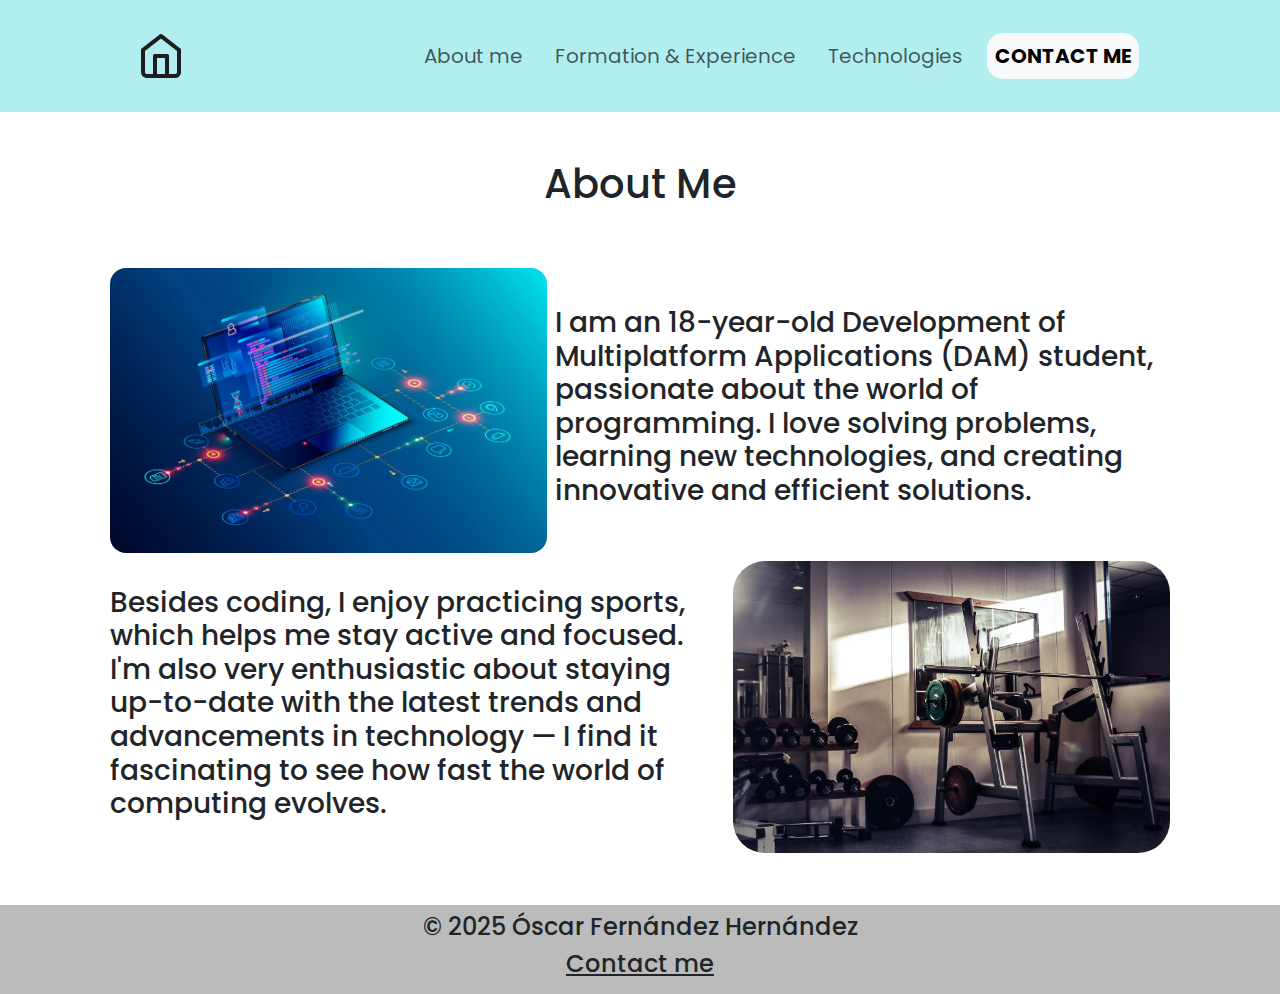
<file: know_me.html>
<!doctype html>
<html lang="en">
    <head>
        <meta charset="UTF-8">
        <meta name="viewport" content="width=device-width, initial-scale=1">
        <title>Know Me! - About Me</title>
        <link rel="icon" href="./images/favicon.png" type="image/png">
        <link href="./css/bootstrap_custom.min.css" rel="stylesheet">
        <link href="https://fonts.googleapis.com/css2?family=Poppins&display=swap" rel="stylesheet">
    </head>

    <body class="min-vh-100 d-flex flex-column">
        <div class="container-fluid row bg-primary g-0 mb-4">
            <div class="col-12 justify-content-around align-items-center d-flex p-4">
                <a href="./index.html" class="p-2 hover-custom-home">
                    <img src="images/icons/home.png" alt="Home">
                </a>

                <nav class="navbar navbar-expand-lg">
                    <div class="container-fluid justify-content-end">
                        <!-- Botón hamburguesa -->
                        <button class="navbar-toggler bg-secondary mb-0" type="button" data-bs-toggle="collapse" data-bs-target="#navbarContent" aria-controls="navbarContent" aria-expanded="false" aria-label="Toggle navigation">
                            <span class="navbar-toggler-icon"></span>
                        </button>


                        <div class="collapse navbar-collapse" id="navbarContent">
                            <ul class="navbar-nav gap-3 text-black fs-5">
                                <li class="nav-item">
                                    <a class="nav-link text-center" onclick="cargarContenido('./about_me.html', 'Know Me! - About Me')">About me</a>
                                </li>
                                <li class="nav-item">
                                    <a class="nav-link text-center" onclick="cargarContenido('./formation&experience.html', 'Know Me! - Formation and Experience')">Formation & Experience</a>
                                </li>
                                <li class="nav-item">
                                    <a class="nav-link text-center" onclick="cargarYActivar('./technologies.html', 'Know Me! - Technologies')">Technologies</a>
                                </li>
                                <li class="nav-item">
                                    <a class="nav-link bg-light rounded-4 hover-custom-about_me fw-bold text-black text-center" onclick="cargarContenido('./contact_me.html', 'Know Me! - Contact Me')">CONTACT ME</a>
                                </li>
                            </ul>
                        </div>
                    </div>
                </nav>
            </div>
        </div>

        <div id ="content">
            <h1 class="text-center mt-4">About Me</h1>

            <div class="container p-5 flex-grow-1">
                <div class="row align-items-center">
                    <div class="col-12 col-sm-5 p-2 pt-0 p-sm-1">
                        <img src="./images/informatica.png" alt="laptop" class="w-100 rounded-4">
                    </div>
                    <div class="col-12 col-sm-7 p-2 p-sm-1">
                        <h3>I am an 18-year-old Development of Multiplatform Applications (DAM) student, passionate about the world of programming. I love solving problems, learning new technologies, and creating innovative and efficient solutions.</h3>
                    </div>
                </div>

                <div class="row align-items-center">
                    <div class="col-12 col-sm-7 p-2 pt-0 p-sm-1">
                        <h3>Besides coding, I enjoy practicing sports, which helps me stay active and focused. I'm also very enthusiastic about staying up-to-date with the latest trends and advancements in technology — I find it fascinating to see how fast the world of computing evolves.</h3>
                    </div>
                    <div class="col-12 col-sm-5 p-2 p-sm-1">
                        <img src="./images/gimnasio.jpeg" alt="gym" class="w-100 rounded-5">
                    </div>
                </div>
            </div>


            <div class="container-fluid p-2 bg-secondary text-center align-items-center">
                <div>
                    <h4>© 2025 Óscar Fernández Hernández</h4>
                    <a onclick="cargarContenido('./contact_me.html', 'Know Me! - Contact Me')">
                        <h4><u>Contact me </u></h4>
                    </a>
                </div>
            </div>
        </div>

        <script src="./js/script.js"></script>
        <script src="bootstrap-5.3.3/dist/js/bootstrap.bundle.min.js"></script>
    </body>

</html>
</file>
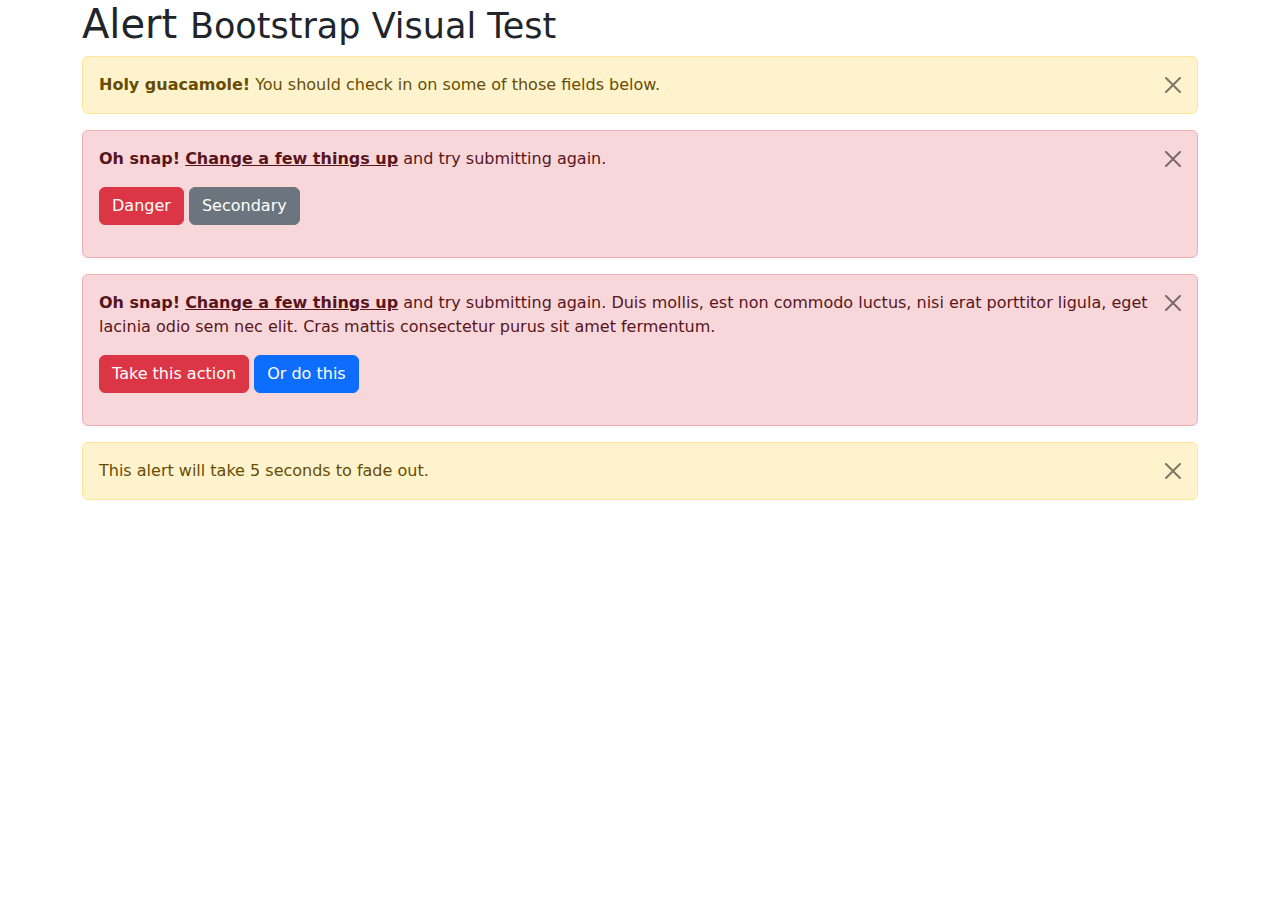
<file: bootstrap-5.3.3/js/tests/visual/alert.html>
<!doctype html>
<html lang="en">
  <head>
    <meta charset="utf-8">
    <meta name="viewport" content="width=device-width, initial-scale=1">
    <link href="../../../dist/css/bootstrap.min.css" rel="stylesheet">
    <title>Alert</title>
  </head>
  <body>
    <div class="container">
      <h1>Alert <small>Bootstrap Visual Test</small></h1>

      <div class="alert alert-warning alert-dismissible fade show" role="alert">
        <button type="button" class="btn-close" data-bs-dismiss="alert" aria-label="Close"></button>
        <strong>Holy guacamole!</strong> You should check in on some of those fields below.
      </div>

      <div class="alert alert-danger alert-dismissible fade show" role="alert">
        <button type="button" class="btn-close" data-bs-dismiss="alert" aria-label="Close"></button>
        <p>
          <strong>Oh snap!</strong> <a href="#" class="alert-link">Change a few things up</a> and try submitting again.
        </p>
        <p>
          <button type="button" class="btn btn-danger">Danger</button>
          <button type="button" class="btn btn-secondary">Secondary</button>
        </p>
      </div>

      <div class="alert alert-danger alert-dismissible fade show" role="alert">
        <button type="button" class="btn-close" data-bs-dismiss="alert" aria-label="Close"></button>
        <p>
          <strong>Oh snap!</strong> <a href="#" class="alert-link">Change a few things up</a> and try submitting again. Duis mollis, est non commodo luctus, nisi erat porttitor ligula, eget lacinia odio sem nec elit. Cras mattis consectetur purus sit amet fermentum.
        </p>
        <p>
          <button type="button" class="btn btn-danger">Take this action</button>
          <button type="button" class="btn btn-primary">Or do this</button>
        </p>
      </div>

      <div class="alert alert-warning alert-dismissible fade show" role="alert" style="transition-duration: 5s;">
        <button type="button" class="btn-close" data-bs-dismiss="alert" aria-label="Close"></button>
        This alert will take 5 seconds to fade out.
      </div>
    </div>

    <script src="../../../dist/js/bootstrap.bundle.js"></script>
  </body>
</html>
</file>
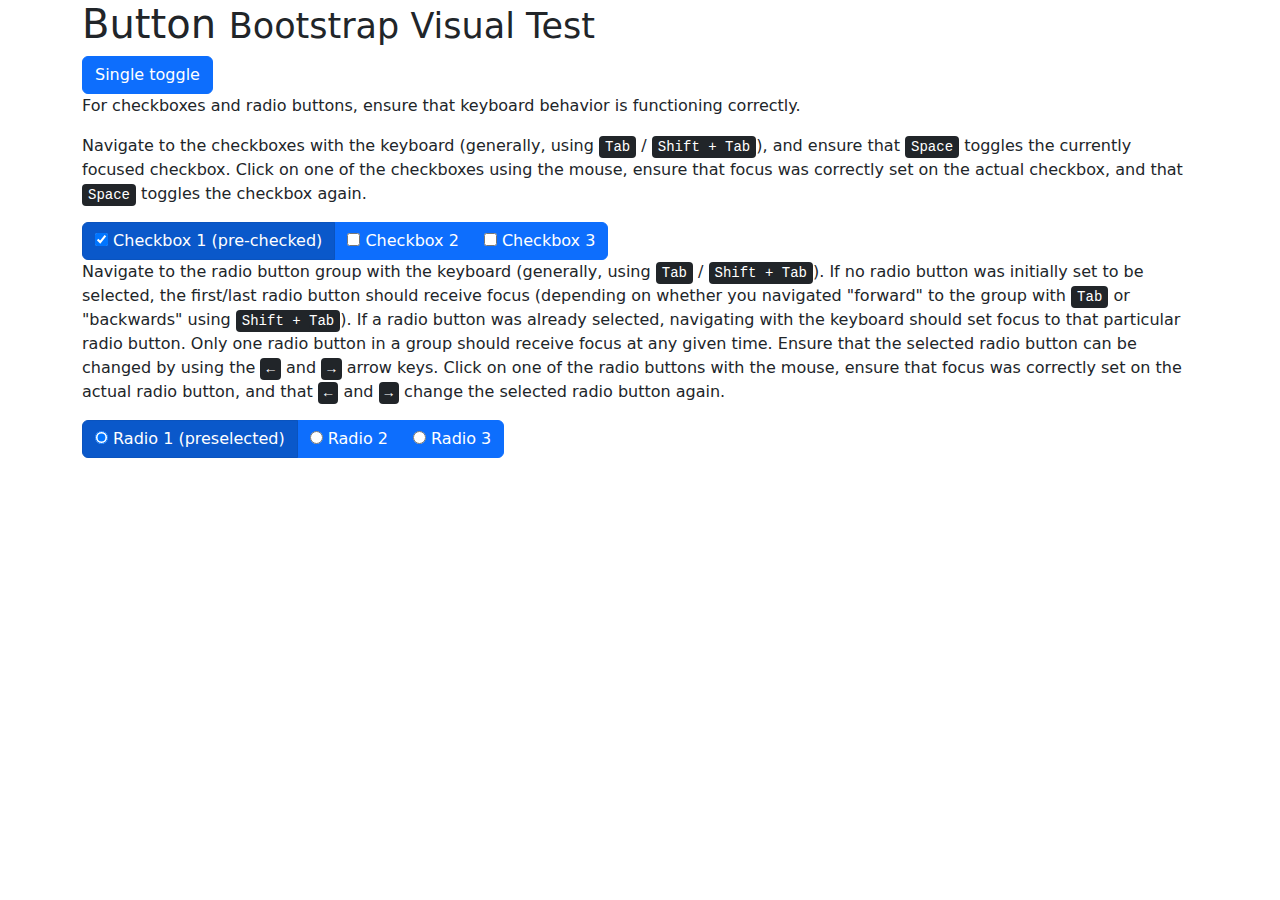
<file: bootstrap-5.3.3/js/tests/visual/button.html>
<!doctype html>
<html lang="en">
  <head>
    <meta charset="utf-8">
    <meta name="viewport" content="width=device-width, initial-scale=1">
    <link href="../../../dist/css/bootstrap.min.css" rel="stylesheet">
    <title>Button</title>
  </head>
  <body>
    <div class="container">
      <h1>Button <small>Bootstrap Visual Test</small></h1>

      <button type="button" class="btn btn-primary" data-bs-toggle="button" aria-pressed="false" autocomplete="off">
        Single toggle
      </button>

      <p>For checkboxes and radio buttons, ensure that keyboard behavior is functioning correctly.</p>
      <p>Navigate to the checkboxes with the keyboard (generally, using <kbd>Tab</kbd> / <kbd><kbd>Shift</kbd> + <kbd>Tab</kbd></kbd>), and ensure that <kbd>Space</kbd> toggles the currently focused checkbox. Click on one of the checkboxes using the mouse, ensure that focus was correctly set on the actual checkbox, and that <kbd>Space</kbd> toggles the checkbox again.</p>

      <div class="btn-group" data-bs-toggle="buttons">
        <label class="btn btn-primary active">
          <input type="checkbox" checked autocomplete="off"> Checkbox 1 (pre-checked)
        </label>
        <label class="btn btn-primary">
          <input type="checkbox" autocomplete="off"> Checkbox 2
        </label>
        <label class="btn btn-primary">
          <input type="checkbox" autocomplete="off"> Checkbox 3
        </label>
      </div>

      <p>Navigate to the radio button group with the keyboard (generally, using <kbd>Tab</kbd> / <kbd><kbd>Shift</kbd> + <kbd>Tab</kbd></kbd>). If no radio button was initially set to be selected, the first/last radio button should receive focus (depending on whether you navigated "forward" to the group with <kbd>Tab</kbd> or "backwards" using <kbd><kbd>Shift</kbd> + <kbd>Tab</kbd></kbd>). If a radio button was already selected, navigating with the keyboard should set focus to that particular radio button. Only one radio button in a group should receive focus at any given time.  Ensure that the selected radio button can be changed by using the <kbd>←</kbd> and <kbd>→</kbd> arrow keys. Click on one of the radio buttons with the mouse,  ensure that focus was correctly set on the actual radio button, and that <kbd>←</kbd> and <kbd>→</kbd> change the selected radio button again.</p>

      <div class="btn-group" data-bs-toggle="buttons">
        <label class="btn btn-primary active">
          <input type="radio" name="options" id="option1" autocomplete="off" checked> Radio 1 (preselected)
        </label>
        <label class="btn btn-primary">
          <input type="radio" name="options" id="option2" autocomplete="off"> Radio 2
        </label>
        <label class="btn btn-primary">
          <input type="radio" name="options" id="option3" autocomplete="off"> Radio 3
        </label>
      </div>
    </div>

    <script src="../../../dist/js/bootstrap.bundle.js"></script>
  </body>
</html>
</file>
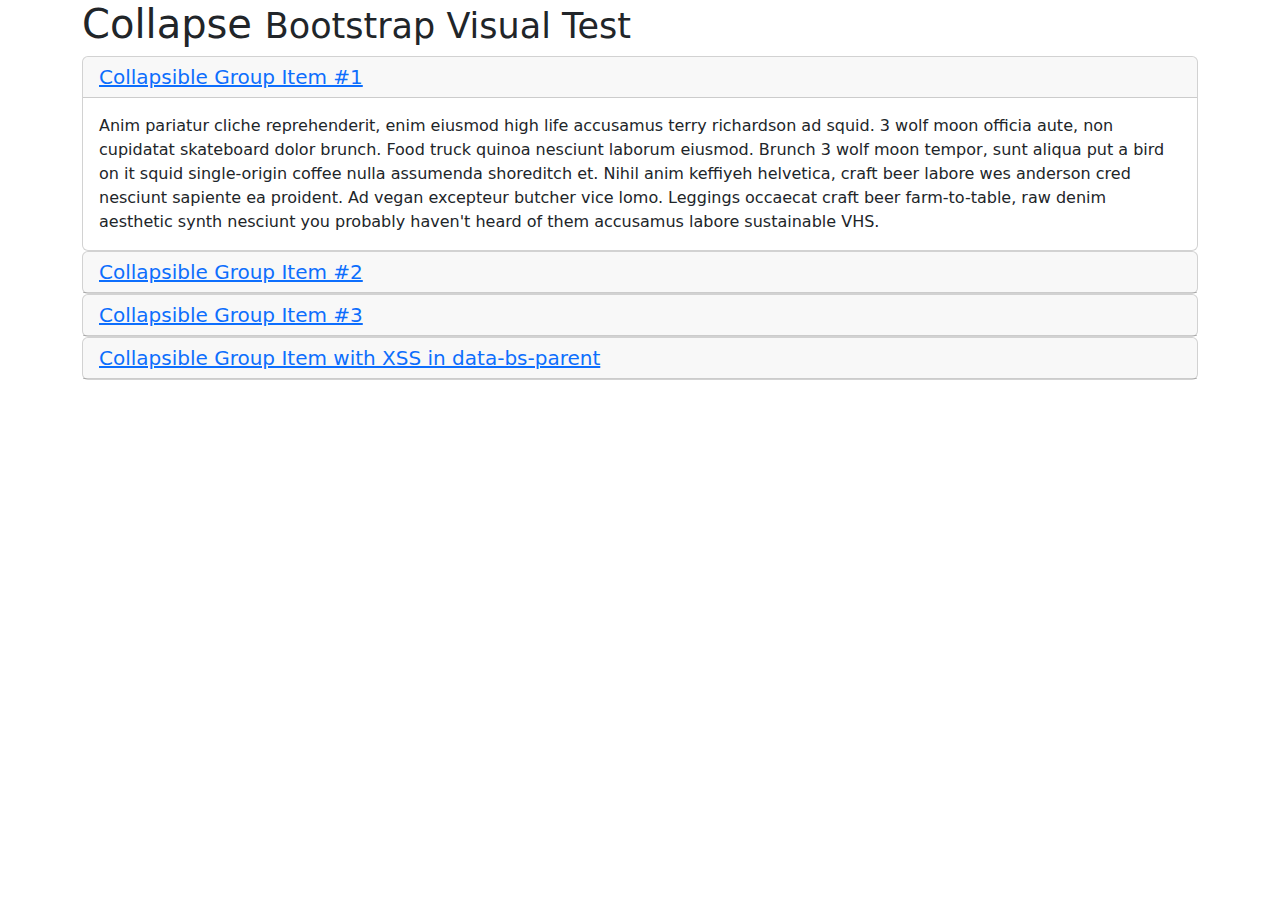
<file: bootstrap-5.3.3/js/tests/visual/collapse.html>
<!doctype html>
<html lang="en">
  <head>
    <meta charset="utf-8">
    <meta name="viewport" content="width=device-width, initial-scale=1">
    <link href="../../../dist/css/bootstrap.min.css" rel="stylesheet">
    <title>Collapse</title>
  </head>
  <body>
    <div class="container">
      <h1>Collapse <small>Bootstrap Visual Test</small></h1>

      <div id="accordion" role="tablist">
        <div class="card" role="presentation">
          <div class="card-header" role="tab" id="headingOne">
            <h5 class="mb-0">
              <a data-bs-toggle="collapse" href="#collapseOne" aria-expanded="true" aria-controls="collapseOne">
                Collapsible Group Item #1
              </a>
            </h5>
          </div>

          <div id="collapseOne" class="collapse show" data-bs-parent="#accordion" role="tabpanel" aria-labelledby="headingOne">
            <div class="card-body">
              Anim pariatur cliche reprehenderit, enim eiusmod high life accusamus terry richardson ad squid. 3 wolf moon officia aute, non cupidatat skateboard dolor brunch. Food truck quinoa nesciunt laborum eiusmod. Brunch 3 wolf moon tempor, sunt aliqua put a bird on it squid single-origin coffee nulla assumenda shoreditch et. Nihil anim keffiyeh helvetica, craft beer labore wes anderson cred nesciunt sapiente ea proident. Ad vegan excepteur butcher vice lomo. Leggings occaecat craft beer farm-to-table, raw denim aesthetic synth nesciunt you probably haven't heard of them accusamus labore sustainable VHS.
            </div>
          </div>
        </div>
        <div class="card" role="presentation">
          <div class="card-header" role="tab" id="headingTwo">
            <h5 class="mb-0">
              <a class="collapsed" data-bs-toggle="collapse" href="#collapseTwo" aria-expanded="false" aria-controls="collapseTwo">
                Collapsible Group Item #2
              </a>
            </h5>
          </div>
          <div id="collapseTwo" class="collapse" data-bs-parent="#accordion" role="tabpanel" aria-labelledby="headingTwo">
            <div class="card-body">
              Anim pariatur cliche reprehenderit, enim eiusmod high life accusamus terry richardson ad squid. 3 wolf moon officia aute, non cupidatat skateboard dolor brunch. Food truck quinoa nesciunt laborum eiusmod. Brunch 3 wolf moon tempor, sunt aliqua put a bird on it squid single-origin coffee nulla assumenda shoreditch et. Nihil anim keffiyeh helvetica, craft beer labore wes anderson cred nesciunt sapiente ea proident. Ad vegan excepteur butcher vice lomo. Leggings occaecat craft beer farm-to-table, raw denim aesthetic synth nesciunt you probably haven't heard of them accusamus labore sustainable VHS.
            </div>
          </div>
        </div>
        <div class="card" role="presentation">
          <div class="card-header" role="tab" id="headingThree">
            <h5 class="mb-0">
              <a class="collapsed" data-bs-toggle="collapse" href="#collapseThree" aria-expanded="false" aria-controls="collapseThree">
                Collapsible Group Item #3
              </a>
            </h5>
          </div>
          <div id="collapseThree" class="collapse" data-bs-parent="#accordion" role="tabpanel" aria-labelledby="headingThree">
            <div class="card-body">
              Anim pariatur cliche reprehenderit, enim eiusmod high life accusamus terry richardson ad squid. 3 wolf moon officia aute, non cupidatat skateboard dolor brunch. Food truck quinoa nesciunt laborum eiusmod. Brunch 3 wolf moon tempor, sunt aliqua put a bird on it squid single-origin coffee nulla assumenda shoreditch et. Nihil anim keffiyeh helvetica, craft beer labore wes anderson cred nesciunt sapiente ea proident. Ad vegan excepteur butcher vice lomo. Leggings occaecat craft beer farm-to-table, raw denim aesthetic synth nesciunt you probably haven't heard of them accusamus labore sustainable VHS.
            </div>
          </div>
        </div>
        <div class="card" role="presentation">
          <div class="card-header" role="tab" id="headingFour">
            <h5 class="mb-0">
              <a class="collapsed" data-bs-toggle="collapse" href="#collapseFour" aria-expanded="false" aria-controls="collapseFour">
                Collapsible Group Item with XSS in data-bs-parent
              </a>
            </h5>
          </div>
          <div id="collapseFour" class="collapse" data-bs-parent="<img src=1 onerror=alert(123)>" role="tabpanel" aria-labelledby="headingFour">
            <div class="card-body">
              Anim pariatur cliche reprehenderit, enim eiusmod high life accusamus terry richardson ad squid. 3 wolf moon officia aute, non cupidatat skateboard dolor brunch. Food truck quinoa nesciunt laborum eiusmod. Brunch 3 wolf moon tempor, sunt aliqua put a bird on it squid single-origin coffee nulla assumenda shoreditch et. Nihil anim keffiyeh helvetica, craft beer labore wes anderson cred nesciunt sapiente ea proident. Ad vegan excepteur butcher vice lomo. Leggings occaecat craft beer farm-to-table, raw denim aesthetic synth nesciunt you probably haven't heard of them accusamus labore sustainable VHS.
            </div>
          </div>
        </div>
      </div>
    </div>

    <script src="../../../dist/js/bootstrap.bundle.js"></script>
  </body>
</html>
</file>
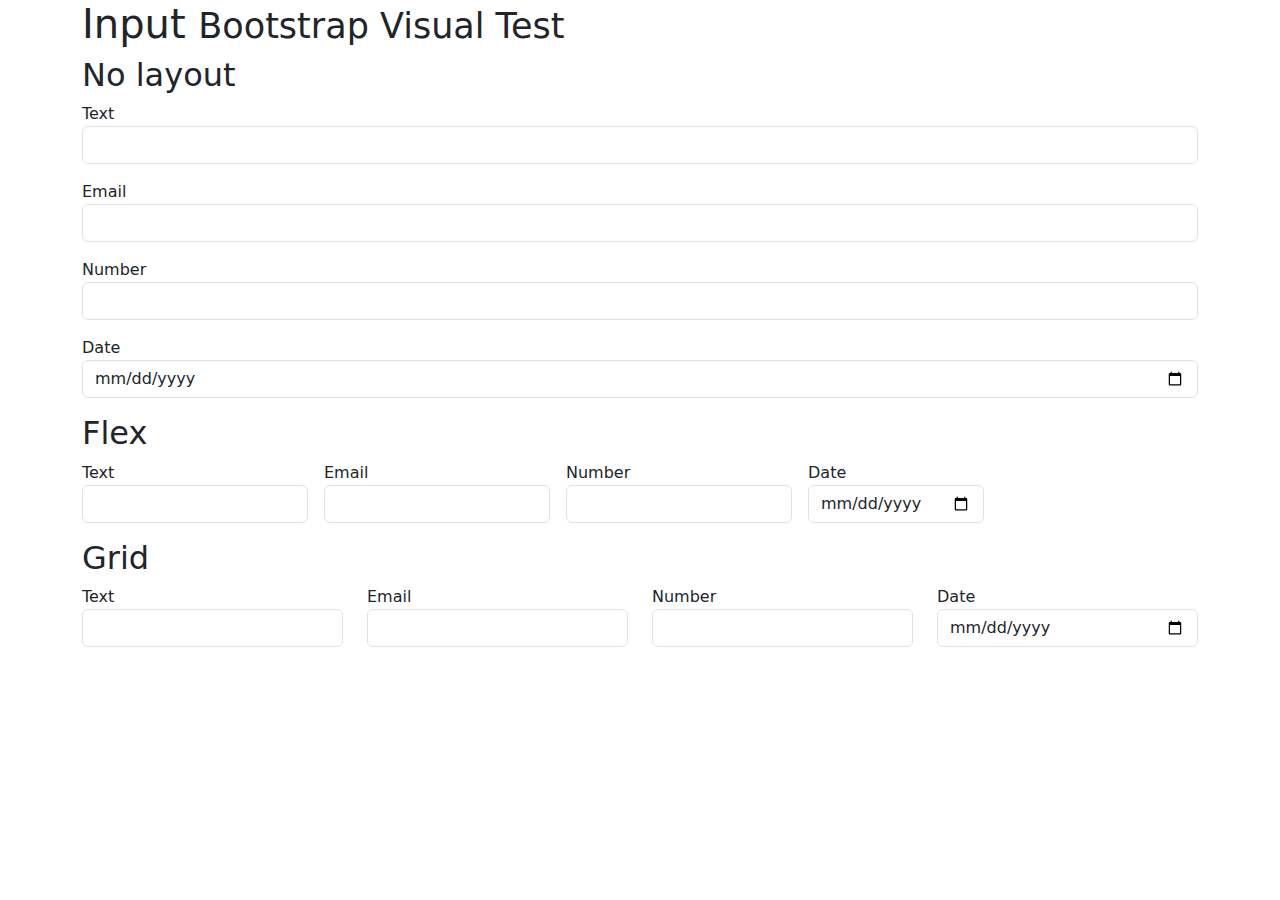
<file: bootstrap-5.3.3/js/tests/visual/input.html>
<!doctype html>
<html lang="en">
  <head>
    <meta charset="utf-8">
    <meta name="viewport" content="width=device-width, initial-scale=1">
    <link href="../../../dist/css/bootstrap.min.css" rel="stylesheet">
    <title>Form</title>
    <style></style>
  </head>
  <body>
    <div class="container">
      <h1>Input <small>Bootstrap Visual Test</small></h1>

      <h2>No layout</h2>

      <div class="mb-3">
        Text
        <input class="form-control">
      </div>
      <div class="mb-3">
        Email
        <input type="email" class="form-control">
      </div>
      <div class="mb-3">
        Number
        <input type="number" class="form-control">
      </div>
      <div class="mb-3">
        Date
        <input type="date" class="form-control">
      </div>

      <h2>Flex</h2>

      <div class="d-flex flex-wrap gap-3 mb-3">
        <div>
          Text
          <input class="form-control">
        </div>
        <div>
          Email
          <input type="email" class="form-control">
        </div>
        <div>
          Number
          <input type="number" class="form-control">
        </div>
        <div>
          Date
          <input type="date" class="form-control">
        </div>
      </div>

      <h2>Grid</h2>

      <div class="row mb-3">
        <div class="col">
          Text
          <input class="form-control">
        </div>
        <div class="col">
          Email
          <input type="email" class="form-control">
        </div>
        <div class="col">
          Number
          <input type="number" class="form-control">
        </div>
        <div class="col">
          Date
          <input type="date" class="form-control">
        </div>
      </div>
    </div>

    <script src="../../../dist/js/bootstrap.bundle.js"></script>
  </body>
</html>
</file>
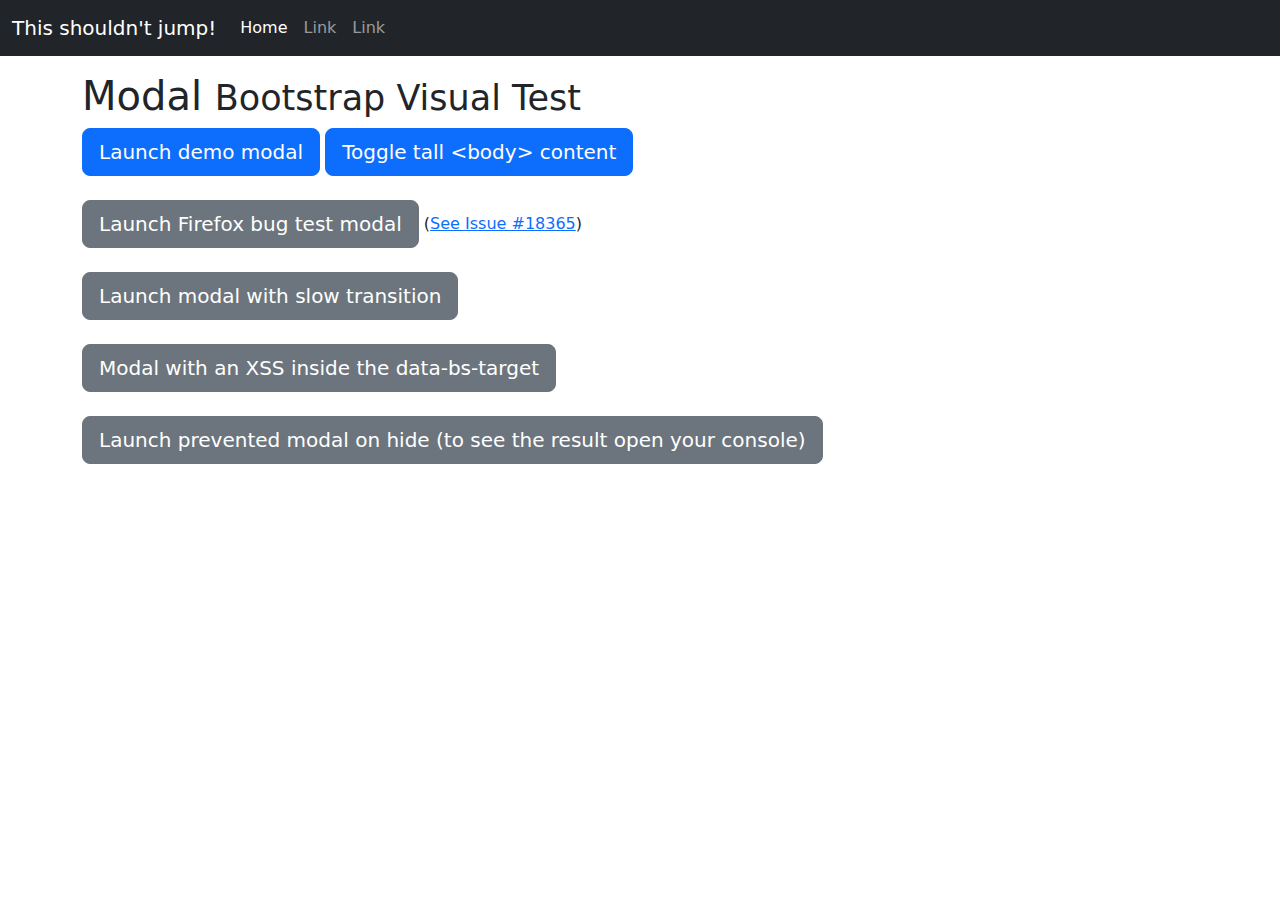
<file: bootstrap-5.3.3/js/tests/visual/modal.html>
<!doctype html>
<html lang="en">
  <head>
    <meta charset="utf-8">
    <meta name="viewport" content="width=device-width, initial-scale=1">
    <link href="../../../dist/css/bootstrap.min.css" rel="stylesheet">
    <title>Modal</title>
    <style>
      #tall {
        height: 1500px;
        width: 100px;
      }
    </style>
  </head>
  <body>
    <nav class="navbar navbar-expand-lg navbar-dark bg-dark">
      <div class="container-fluid">
        <button class="navbar-toggler" type="button" data-bs-toggle="collapse" data-bs-target="#navbarResponsive" aria-controls="navbarResponsive" aria-expanded="false" aria-label="Toggle navigation">
          <span class="navbar-toggler-icon"></span>
        </button>
        <div class="collapse navbar-collapse" id="navbarResponsive">
          <a class="navbar-brand" href="#">This shouldn't jump!</a>
          <ul class="navbar-nav">
            <li class="nav-item">
              <a class="nav-link active" href="#" aria-current="page">Home</a>
            </li>
            <li class="nav-item">
              <a class="nav-link" href="#">Link</a>
            </li>
            <li class="nav-item">
              <a class="nav-link" href="#">Link</a>
            </li>
          </ul>
        </div>
      </div>
    </nav>

    <div class="container mt-3">
      <h1>Modal <small>Bootstrap Visual Test</small></h1>

      <div class="modal fade" id="myModal" tabindex="-1" aria-labelledby="myModalLabel" aria-hidden="true">
        <div class="modal-dialog">
          <div class="modal-content">
            <div class="modal-header">
              <h1 class="modal-title fs-4" id="myModalLabel">Modal title</h1>
              <button type="button" class="btn-close" data-bs-dismiss="modal" aria-label="Close"></button>
            </div>
            <div class="modal-body">
              <h4>Text in a modal</h4>
              <p>Duis mollis, est non commodo luctus, nisi erat porttitor ligula.</p>

              <h4>Popover in a modal</h4>
              <p>This <button type="button" class="btn btn-primary" data-bs-toggle="popover" data-bs-placement="left" title="Popover title" data-bs-content="And here's some amazing content. It's very engaging. Right?">button</button> should trigger a popover on click.</p>


              <h4>Tooltips in a modal</h4>
              <p><a href="#" data-bs-toggle="tooltip" data-bs-placement="top" title="Tooltip on top">This link</a> and <a href="#" data-bs-toggle="tooltip" data-bs-placement="bottom" title="Tooltip on bottom">that link</a> should have tooltips on hover.</p>

              <div id="accordion" role="tablist">
                <div class="card" role="presentation">
                  <div class="card-header" role="tab" id="headingOne">
                    <h5 class="mb-0">
                      <a data-bs-toggle="collapse" href="#collapseOne" aria-expanded="true" aria-controls="collapseOne">
                        Collapsible Group Item #1
                      </a>
                    </h5>
                  </div>

                  <div id="collapseOne" class="collapse show" data-bs-parent="#accordion" role="tabpanel" aria-labelledby="headingOne">
                    <div class="card-body">
                      Anim pariatur cliche reprehenderit, enim eiusmod high life accusamus terry richardson ad squid. 3 wolf moon officia aute, non cupidatat skateboard dolor brunch. Food truck quinoa nesciunt laborum eiusmod. Brunch 3 wolf moon tempor, sunt aliqua put a bird on it squid single-origin coffee nulla assumenda shoreditch et. Nihil anim keffiyeh helvetica, craft beer labore wes anderson cred nesciunt sapiente ea proident. Ad vegan excepteur butcher vice lomo. Leggings occaecat craft beer farm-to-table, raw denim aesthetic synth nesciunt you probably haven't heard of them accusamus labore sustainable VHS.
                    </div>
                  </div>
                </div>
                <div class="card" role="presentation">
                  <div class="card-header" role="tab" id="headingTwo">
                    <h5 class="mb-0">
                      <a class="collapsed" data-bs-toggle="collapse" href="#collapseTwo" aria-expanded="false" aria-controls="collapseTwo">
                        Collapsible Group Item #2
                      </a>
                    </h5>
                  </div>
                  <div id="collapseTwo" class="collapse" data-bs-parent="#accordion" role="tabpanel" aria-labelledby="headingTwo">
                    <div class="card-body">
                      Anim pariatur cliche reprehenderit, enim eiusmod high life accusamus terry richardson ad squid. 3 wolf moon officia aute, non cupidatat skateboard dolor brunch. Food truck quinoa nesciunt laborum eiusmod. Brunch 3 wolf moon tempor, sunt aliqua put a bird on it squid single-origin coffee nulla assumenda shoreditch et. Nihil anim keffiyeh helvetica, craft beer labore wes anderson cred nesciunt sapiente ea proident. Ad vegan excepteur butcher vice lomo. Leggings occaecat craft beer farm-to-table, raw denim aesthetic synth nesciunt you probably haven't heard of them accusamus labore sustainable VHS.
                    </div>
                  </div>
                </div>
                <div class="card" role="presentation">
                  <div class="card-header" role="tab" id="headingThree">
                    <h5 class="mb-0">
                      <a class="collapsed" data-bs-toggle="collapse" href="#collapseThree" aria-expanded="false" aria-controls="collapseThree">
                        Collapsible Group Item #3
                      </a>
                    </h5>
                  </div>
                  <div id="collapseThree" class="collapse" data-bs-parent="#accordion" role="tabpanel" aria-labelledby="headingThree">
                    <div class="card-body">
                      Anim pariatur cliche reprehenderit, enim eiusmod high life accusamus terry richardson ad squid. 3 wolf moon officia aute, non cupidatat skateboard dolor brunch. Food truck quinoa nesciunt laborum eiusmod. Brunch 3 wolf moon tempor, sunt aliqua put a bird on it squid single-origin coffee nulla assumenda shoreditch et. Nihil anim keffiyeh helvetica, craft beer labore wes anderson cred nesciunt sapiente ea proident. Ad vegan excepteur butcher vice lomo. Leggings occaecat craft beer farm-to-table, raw denim aesthetic synth nesciunt you probably haven't heard of them accusamus labore sustainable VHS.
                    </div>
                  </div>
                </div>
              </div>

              <hr>

              <h4>Overflowing text to show scroll behavior</h4>
              <p>Cras mattis consectetur purus sit amet fermentum. Cras justo odio, dapibus ac facilisis in, egestas eget quam. Morbi leo risus, porta ac consectetur ac, vestibulum at eros.</p>
              <p>Praesent commodo cursus magna, vel scelerisque nisl consectetur et. Vivamus sagittis lacus vel augue laoreet rutrum faucibus dolor auctor.</p>
              <p>Aenean lacinia bibendum nulla sed consectetur. Praesent commodo cursus magna, vel scelerisque nisl consectetur et. Donec sed odio dui. Donec ullamcorper nulla non metus auctor fringilla.</p>
              <p>Cras mattis consectetur purus sit amet fermentum. Cras justo odio, dapibus ac facilisis in, egestas eget quam. Morbi leo risus, porta ac consectetur ac, vestibulum at eros.</p>
              <p>Praesent commodo cursus magna, vel scelerisque nisl consectetur et. Vivamus sagittis lacus vel augue laoreet rutrum faucibus dolor auctor.</p>
              <p>Aenean lacinia bibendum nulla sed consectetur. Praesent commodo cursus magna, vel scelerisque nisl consectetur et. Donec sed odio dui. Donec ullamcorper nulla non metus auctor fringilla.</p>
              <p>Cras mattis consectetur purus sit amet fermentum. Cras justo odio, dapibus ac facilisis in, egestas eget quam. Morbi leo risus, porta ac consectetur ac, vestibulum at eros.</p>
              <p>Praesent commodo cursus magna, vel scelerisque nisl consectetur et. Vivamus sagittis lacus vel augue laoreet rutrum faucibus dolor auctor.</p>
              <p>Aenean lacinia bibendum nulla sed consectetur. Praesent commodo cursus magna, vel scelerisque nisl consectetur et. Donec sed odio dui. Donec ullamcorper nulla non metus auctor fringilla.</p>
            </div>
            <div class="modal-footer">
              <button type="button" class="btn btn-secondary" data-bs-dismiss="modal">Close</button>
              <button type="button" class="btn btn-primary">Save changes</button>
            </div>
          </div>
        </div>
      </div>

      <div class="modal fade" id="firefoxModal" tabindex="-1" aria-labelledby="firefoxModalLabel" aria-hidden="true">
        <div class="modal-dialog">
          <div class="modal-content">
            <div class="modal-header">
              <h1 class="modal-title fs-4" id="firefoxModalLabel">Firefox Bug Test</h1>
              <button type="button" class="btn-close" data-bs-dismiss="modal" aria-label="Close"></button>
            </div>
            <div class="modal-body">
              <ol>
                <li>Ensure you're using Firefox.</li>
                <li>Open a new tab and then switch back to this tab.</li>
                <li>Click into this input: <input type="text" id="ff-bug-input"></li>
                <li>Switch to the other tab and then back to this tab.</li>
              </ol>
              <p>Test result: <strong id="ff-bug-test-result"></strong></p>
            </div>
            <div class="modal-footer">
              <button type="button" class="btn btn-secondary" data-bs-dismiss="modal">Close</button>
              <button type="button" class="btn btn-primary">Save changes</button>
            </div>
          </div>
        </div>
      </div>

      <div class="modal fade" id="slowModal" tabindex="-1" aria-labelledby="slowModalLabel" aria-hidden="true" style="transition-duration: 5s;">
        <div class="modal-dialog" style="transition-duration: inherit;">
          <div class="modal-content">
            <div class="modal-header">
              <h1 class="modal-title fs-4" id="slowModalLabel">Lorem slowly</h1>
              <button type="button" class="btn-close" data-bs-dismiss="modal" aria-label="Close"></button>
            </div>
            <div class="modal-body">
              <p>Cum sociis natoque penatibus et magnis dis parturient montes, nascetur ridiculus mus. Duis mollis, est non commodo luctus, nisi erat porttitor ligula, eget lacinia odio sem nec elit. Donec sed odio dui. Nullam quis risus eget urna mollis ornare vel eu leo. Nulla vitae elit libero, a pharetra augue.</p>
            </div>
            <div class="modal-footer">
              <button type="button" class="btn btn-secondary" data-bs-dismiss="modal">Close</button>
              <button type="button" class="btn btn-primary">Save changes</button>
            </div>
          </div>
        </div>
      </div>

      <button type="button" class="btn btn-primary btn-lg" data-bs-toggle="modal" data-bs-target="#myModal">
        Launch demo modal
      </button>

      <button type="button" class="btn btn-primary btn-lg" id="tall-toggle">
        Toggle tall &lt;body&gt; content
      </button>

      <br><br>

      <button type="button" class="btn btn-secondary btn-lg" data-bs-toggle="modal" data-bs-target="#firefoxModal">
        Launch Firefox bug test modal
      </button>
      (<a href="https://github.com/twbs/bootstrap/issues/18365">See Issue #18365</a>)

      <br><br>

      <button type="button" class="btn btn-secondary btn-lg" data-bs-toggle="modal" data-bs-target="#slowModal">
        Launch modal with slow transition
      </button>

      <br><br>

      <div class="text-bg-dark p-2" id="tall" style="display: none;">
        Tall body content to force the page to have a scrollbar.
      </div>

      <button type="button" class="btn btn-secondary btn-lg" data-bs-toggle="modal" data-bs-target="&#x3C;div class=&#x22;modal fade the-bad&#x22; tabindex=&#x22;-1&#x22;&#x3E;&#x3C;div class=&#x22;modal-dialog&#x22;&#x3E;&#x3C;div class=&#x22;modal-content&#x22;&#x3E;&#x3C;div class=&#x22;modal-header&#x22;&#x3E;&#x3C;button type=&#x22;button&#x22; class=&#x22;btn-close&#x22; data-bs-dismiss=&#x22;modal&#x22; aria-label=&#x22;Close&#x22;&#x3E;&#x3C;span aria-hidden=&#x22;true&#x22;&#x3E;&#x26;times;&#x3C;/span&#x3E;&#x3C;/button&#x3E;&#x3C;h1 class=&#x22;modal-title fs-4&#x22;&#x3E;The Bad Modal&#x3C;/h1&#x3E;&#x3C;/div&#x3E;&#x3C;div class=&#x22;modal-body&#x22;&#x3E;This modal&#x27;s HTTML source code is declared inline, inside the data-bs-target attribute of it&#x27;s show-button&#x3C;/div&#x3E;&#x3C;/div&#x3E;&#x3C;/div&#x3E;&#x3C;/div&#x3E;">
        Modal with an XSS inside the data-bs-target
      </button>

      <br><br>

      <button type="button" class="btn btn-secondary btn-lg" id="btnPreventModal">
        Launch prevented modal on hide (to see the result open your console)
      </button>
    </div>

    <script src="../../../dist/js/bootstrap.bundle.js"></script>
    <script>
      /* global bootstrap: false */

      const ffBugTestResult = document.getElementById('ff-bug-test-result')
      const firefoxTestDone = false

      function reportFirefoxTestResult(result) {
        if (!firefoxTestDone) {
          ffBugTestResult.classList.add(result ? 'text-success' : 'text-danger')
          ffBugTestResult.textContent = result ? 'PASS' : 'FAIL'
        }
      }

      document.querySelectorAll('[data-bs-toggle="popover"]').forEach(popoverEl => new bootstrap.Popover(popoverEl))

      document.querySelectorAll('[data-bs-toggle="tooltip"]').forEach(tooltipEl => new bootstrap.Tooltip(tooltipEl))

      const tall = document.getElementById('tall')
      document.getElementById('tall-toggle').addEventListener('click', () => {
        tall.style.display = tall.style.display === 'none' ? 'block' : 'none'
      })

      const ffBugInput = document.getElementById('ff-bug-input')
      const firefoxModal = document.getElementById('firefoxModal')
      function handlerClickFfBugInput() {
        firefoxModal.addEventListener('focus', reportFirefoxTestResult.bind(false))
        ffBugInput.addEventListener('focus', reportFirefoxTestResult.bind(true))
        ffBugInput.removeEventListener('focus', handlerClickFfBugInput)
      }

      ffBugInput.addEventListener('focus', handlerClickFfBugInput)

      const modalFf = new bootstrap.Modal(firefoxModal)

      document.getElementById('btnPreventModal').addEventListener('click', () => {
        const shownFirefoxModal = () => {
          modalFf.hide()
          firefoxModal.removeEventListener('shown.bs.modal', hideFirefoxModal)
        }

        const hideFirefoxModal = event => {
          event.preventDefault()
          firefoxModal.removeEventListener('hide.bs.modal', hideFirefoxModal)

          if (modalFf._isTransitioning) {
            console.error('Modal plugin should not set _isTransitioning when hide event is prevented')
          } else {
            console.log('Test passed')
            modalFf.hide() // work as expected
          }
        }

        firefoxModal.addEventListener('shown.bs.modal', shownFirefoxModal)
        firefoxModal.addEventListener('hide.bs.modal', hideFirefoxModal)
        modalFf.show()
      })

      // Test transition duration
      let t0
      let t1
      const slowModal = document.getElementById('slowModal')

      slowModal.addEventListener('shown.bs.modal', () => {
        t1 = performance.now()
        console.log(`transition-duration took ${t1 - t0}ms.`)
      })

      slowModal.addEventListener('show.bs.modal', () => {
        t0 = performance.now()
      })
    </script>
  </body>
</html>
</file>
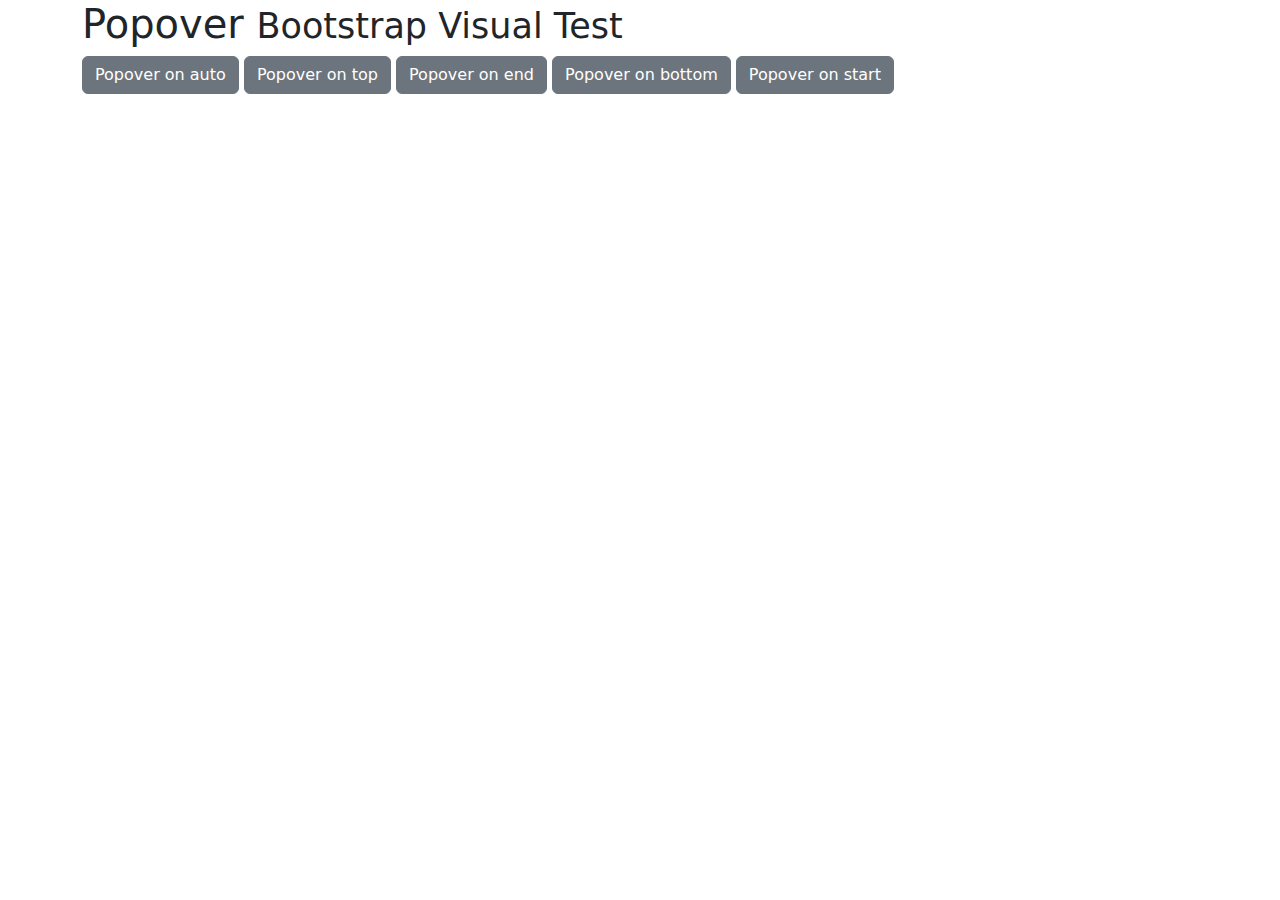
<file: bootstrap-5.3.3/js/tests/visual/popover.html>
<!doctype html>
<html lang="en">
  <head>
    <meta charset="utf-8">
    <meta name="viewport" content="width=device-width, initial-scale=1">
    <link href="../../../dist/css/bootstrap.min.css" rel="stylesheet">
    <title>Popover</title>
  </head>
  <body>
    <div class="container">
      <h1>Popover <small>Bootstrap Visual Test</small></h1>

      <button type="button" class="btn btn-secondary" data-bs-container="body" data-bs-toggle="popover" data-bs-placement="auto" data-bs-content="Vivamus sagittis lacus vel augue laoreet rutrum faucibus.">
        Popover on auto
      </button>

      <button type="button" class="btn btn-secondary" data-bs-container="body" data-bs-toggle="popover" data-bs-placement="top" data-bs-content="Default placement was on top but not enough place">
        Popover on top
      </button>

      <button type="button" class="btn btn-secondary" data-bs-container="body" data-bs-toggle="popover" data-bs-placement="right" data-bs-content="Vivamus sagittis lacus vel augue laoreet rutrum faucibus.">
        Popover on end
      </button>

      <button type="button" class="btn btn-secondary" data-bs-container="body" data-bs-toggle="popover" data-bs-placement="bottom" data-bs-content="Vivamus sagittis lacus vel augue laoreet rutrum faucibus.">
        Popover on bottom
      </button>

      <button type="button" class="btn btn-secondary" data-bs-container="body" data-bs-toggle="popover" data-bs-placement="left" data-bs-content="Vivamus sagittis lacus vel augue laoreet rutrum faucibus.">
        Popover on start
      </button>
    </div>

    <script src="../../../dist/js/bootstrap.bundle.js"></script>
    <script>
      /* global bootstrap: false */

      document.querySelectorAll('[data-bs-toggle="popover"]').forEach(popoverEl => new bootstrap.Popover(popoverEl))
    </script>
  </body>
</html>
</file>
